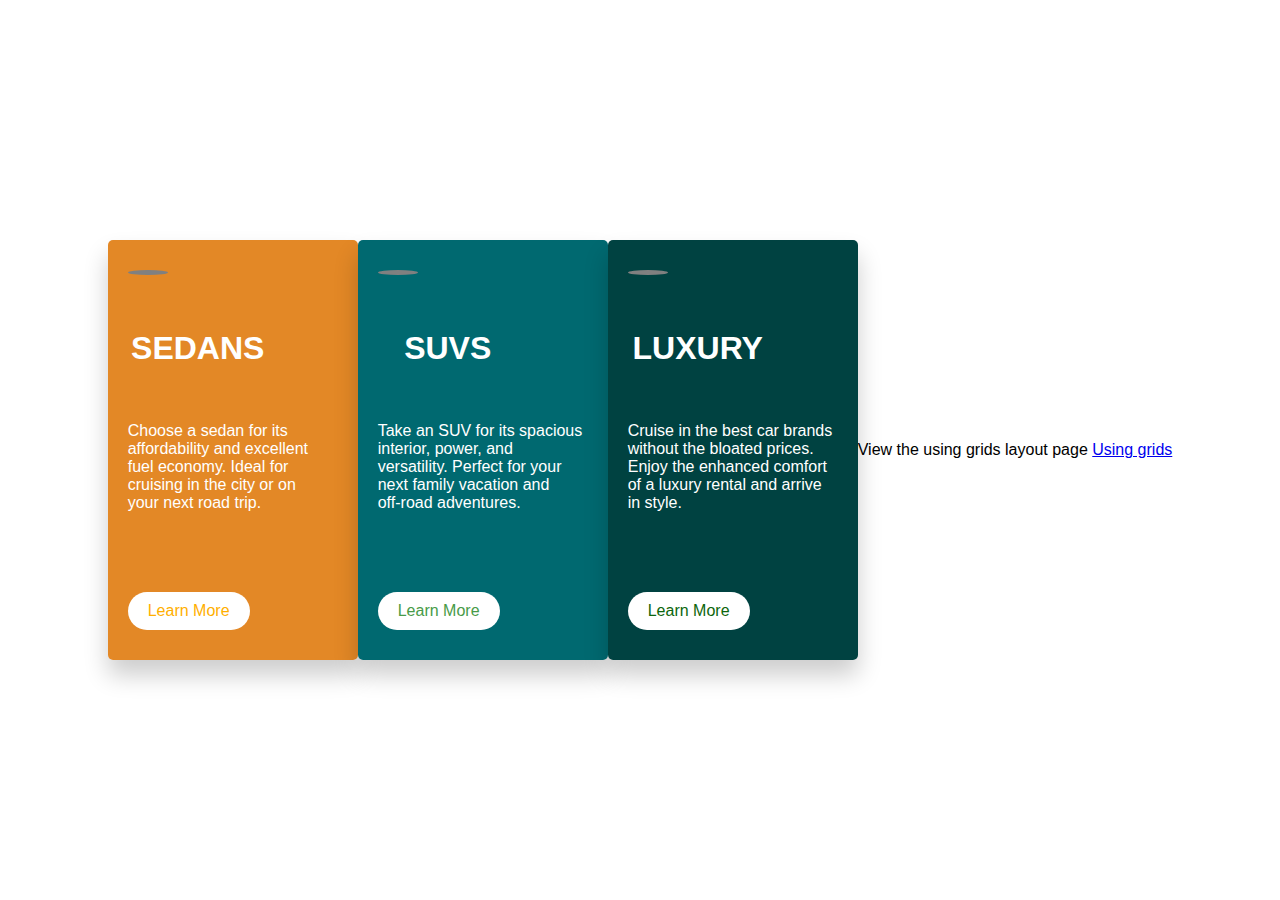
<file: index.html>
<!DOCTYPE html>
<html lang="en">
<head> 
    <meta charset="UTF-8">
    <meta http-equiv="X-UA-Compatible" content="IE=edge">
    <meta name="viewport" content="width=device-width, initial-scale=1.0">
    <title>compilations9</title>
    <link rel="stylesheet" href="style.css"/>
<!-- font awesome -->
<link rel="stylesheet" href="https://cdnjs.cloudflare.com/ajax/libs/font-awesome/6.1.1/css/all.min.css"
     integrity="sha512-KfkfwYDsLkIlwQp6LFnl8zNdLGxu9YAA1QvwINks4PhcElQSvqcyVLLD9aMhXd13uQjoXtEKNosOWaZqXgel0g==" 
     crossorigin="anonymous" referrerpolicy="no-referrer" />

</head>
<body>
     <div class="container">
         <div class="card">
             <div class="circle">
                <div class="font">
                    <p class="paragraph1"> <i class="fa-solid fa-car-rear awesome fa-2x "></i></p>
                    </div>
                 <h2>SEDANS</h2>
             </div>
             <div class="content1">
                 <p> Choose a sedan for its<br />affordability and excellent<br />fuel
              economy. Ideal for<br />cruising in the city or on<br />your next
              road trip.
    </p>
     <a href="#">Learn More</a>
             </div>
         </div>
     

     <div class=" card">
        <div class="circle">
            <div class="font">
                <p class="paragraph2"> <i class="fa-solid fa-car-rear awesome fa-2x"></i></p>
           
            </div>
            <h2>SUVS</h2>
        </div>
        <div class="content2">
            <p>
                 Take an SUV for its spacious<br />interior, power, and<br />versatility.
              Perfect for your<br />next family vacation and<br />off-road
              adventures.</p>
                 <a href="#">Learn More</a>
        </div>
    </div>

    <div class="card">
        <div class="circle">
            <div class="font">
                <p class="paragraph3"><i class="fa-solid fa-car-rear awesome fa-2x"></i></p>
                </div>
            <h2>LUXURY</h2>
        </div>
        <div class="content3">
            <p>
                Cruise in the best car brands<br />without the bloated prices.<br />Enjoy
              the enhanced comfort<br />of a luxury rental and arrive<br />in
              style.
                 </p>
                 <a href="#">Learn More</a>
        </div>
    </div>
    <div class="redirect">
        <p>View the using grids layout page <a href="grid.html"> Using grids</a></p>
    </div>

    </div>
    
   
</body>
</html>
</file>
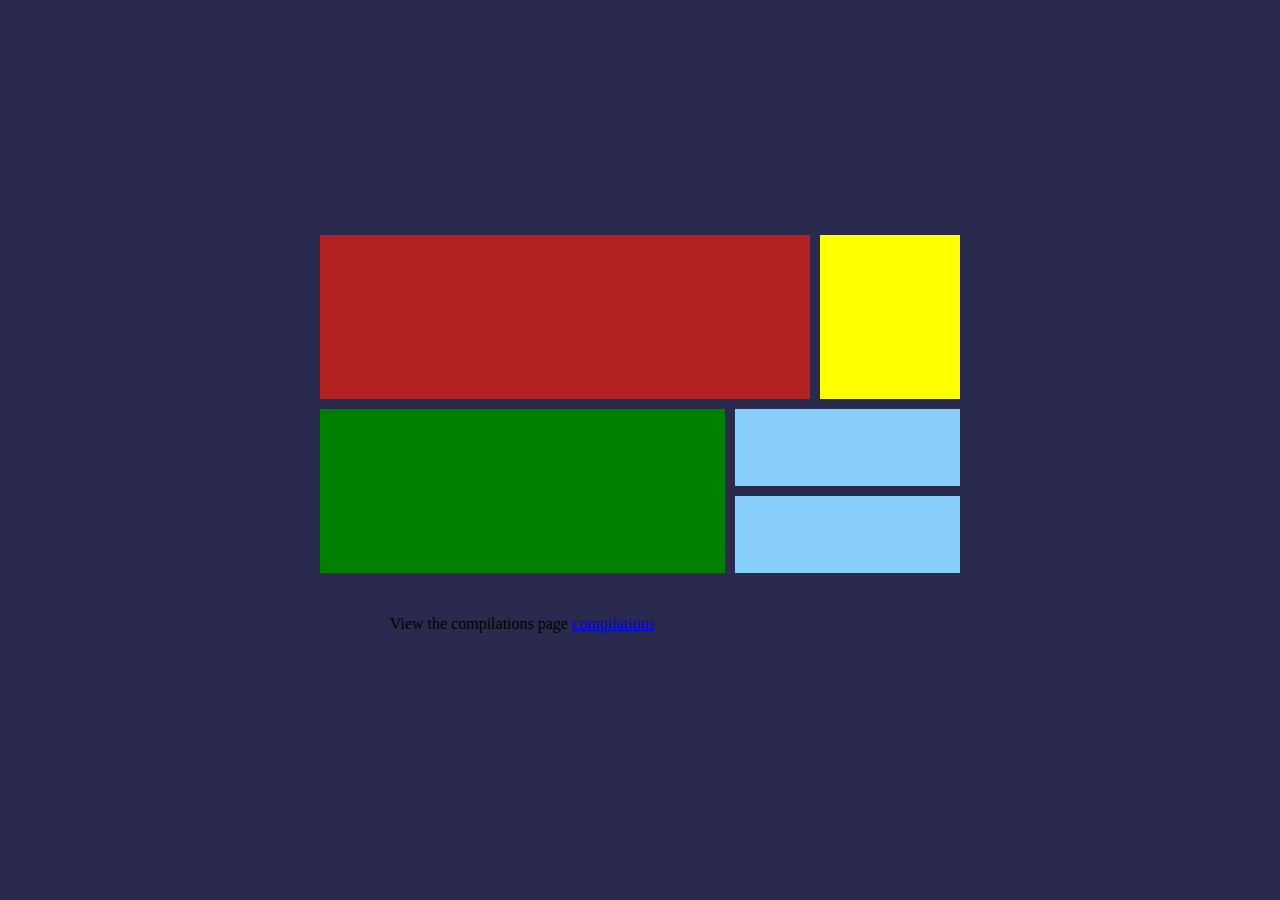
<file: grid.html>
<!DOCTYPE html>
<html lang="en">
  <head>
    <meta charset="UTF-8" />
    <meta http-equiv="X-UA-Compatible" content="IE=edge" />
    <meta name="viewport" content="width=device-width, initial-scale=1.0" />
    <title>Using Grid Layout</title>
    <link rel="stylesheet" href="grid.css" />
  </head>
  <body>
    <main>
      <div class="Item-a"></div>
      <div class="Item-b"></div>
      <div class="Item-c"></div>
      <div class="Item-d"></div>
      <div class="Item-e"></div>
      
      <div class="redirect">
        <p>View the compilations page <a href="index.html"> compilations</a></p>
      </div>
    </main>
  </body>
</html>
</file>
<file: style.css>
*{
    margin: 0;
    padding: 0;
    box-sizing: border-box;
    font-family: sans-serif;
}

body{
    display: flex;
    justify-content: center;
    align-items: center;
    min-height: 100vh;
    background: #fff;
    background-attachment: fixed;
}

.container{
   position: relative;
   width: 1440px;
   @media screen and (max-width: 600px) {
    . view {
    width: 375px;
    }
    };
   padding: 20px;
   display: flex;
   justify-content: center;
   align-items: center;
   flex-wrap: wrap;
}


.container .card{
    position: relative;
    width: 250px;
    height: 420px;
    background: #fff;
    border-radius: 5px;
    overflow: hidden;
    box-shadow: 0 15px 25px  rgba(0,0,0,0.2);
}

 

.container .card .circle{
    position: relative;
    width: 100%;
    height: 100%;
    text-align: center;
}

.container .card .circle h2{
    color: #fff;
    font-size: 2rem;
    padding: 30px 0;
    padding-top: 50px ;
    padding-right: 70px;
}

.font{
    padding-top: 30px;
} 

.paragraph1{
    padding: 5px 20px 0 20px;
    background-color: grey;
    border-radius: 100%;
    width: 5px;
    margin: 0px 70px 5px 20px;
}

.paragraph2{
    padding: 5px 20px 0 20px;
    background-color: grey;
    border-radius: 100%;
    width: 5px;
    margin: 0px 70px 5px 20px;
}

.paragraph3{
    padding: 5px 20px 0 20px;
    background-color: grey;
    border-radius: 100%;
    width: 5px;
    margin: 0px 70px 5px 20px;
}

.awesome{
  color: whitesmoke;
}

.container .card .content1{
    position: absolute;
    bottom: 10px;
    padding: 20px;
    text-align: left;
    color: #fff;
}
  
.container .card .content1 a{
    position: relative;
    display: inline-block;
    padding: 10px 20px;
    background: #fff ;
    color: #ffaf00;
    text-decoration: none;
    border-radius: 30px;
    margin-top: 80px;
    margin-right: 80px; 
}


.container .card .content2{
    position: absolute;
    bottom: 10px;
    padding: 20px;
    text-align: left;
    color: #fff;
}
  
.container .card .content2 a{
    position: relative;
    display: inline-block;
    padding: 10px 20px;
    background: #fff ;
    color: rgb(72, 155, 72);
    text-decoration: none;
    border-radius: 30px;
    margin-top: 80px;
    margin-right: 80px;
}



.container .card .content3{
    position: absolute;
    bottom: 10px;
    padding: 20px;
    text-align: left;
    color: #fff;
}

.container .card .content3 a{
    position: relative;
    display: inline-block;
    padding: 10px 20px;
    background: #fff ;
    color: rgb(12, 102, 12);
    text-decoration: none;
    border-radius: 30px;
    margin-top: 80px;
    margin-right: 80px;
}


.container .card:nth-child(1) .circle,
.container .card:nth-child(1) .content a {
    background-color: hsl(31, 77%, 52%);
}

.container .card:nth-child(2) .circle,
.container .card:nth-child(2) .content a {
     background-color: hsl(184, 100%, 22%);
}

.container .card:nth-child(3) .circle,
.container .card:nth-child(3) .content a {
      background-color: hsl(179, 100%, 13%);
}
</file>
<file: grid.css>
*{
    margin:0;
    padding:0;
}
body{
    background-color: rgb(42, 42, 78);
    display:flex;
    place-items: center;
    min-height: 100vh;
}
main{
    display:grid;
    grid-template-areas: 
    'a a b'
    'c d d'
    'c e e';
    gap: 10px;
    width:50%;
    margin:auto;
}
main div{
    padding:2em;
    text-align: center;
}
.Item-a{
    background-color: firebrick;
    height: 100px;
    grid-area: a;
}
.Item-b{
    background-color: yellow;
    grid-area: b;
}
.Item-c{
    background-color: green;
    height: 100px;
    grid-area: c;
}
.Item-d{
    background-color: lightskyblue;
    grid-area: d;
}
.Item-e{
    background-color: lightskyblue;
    grid-area: e;
}
</file>
